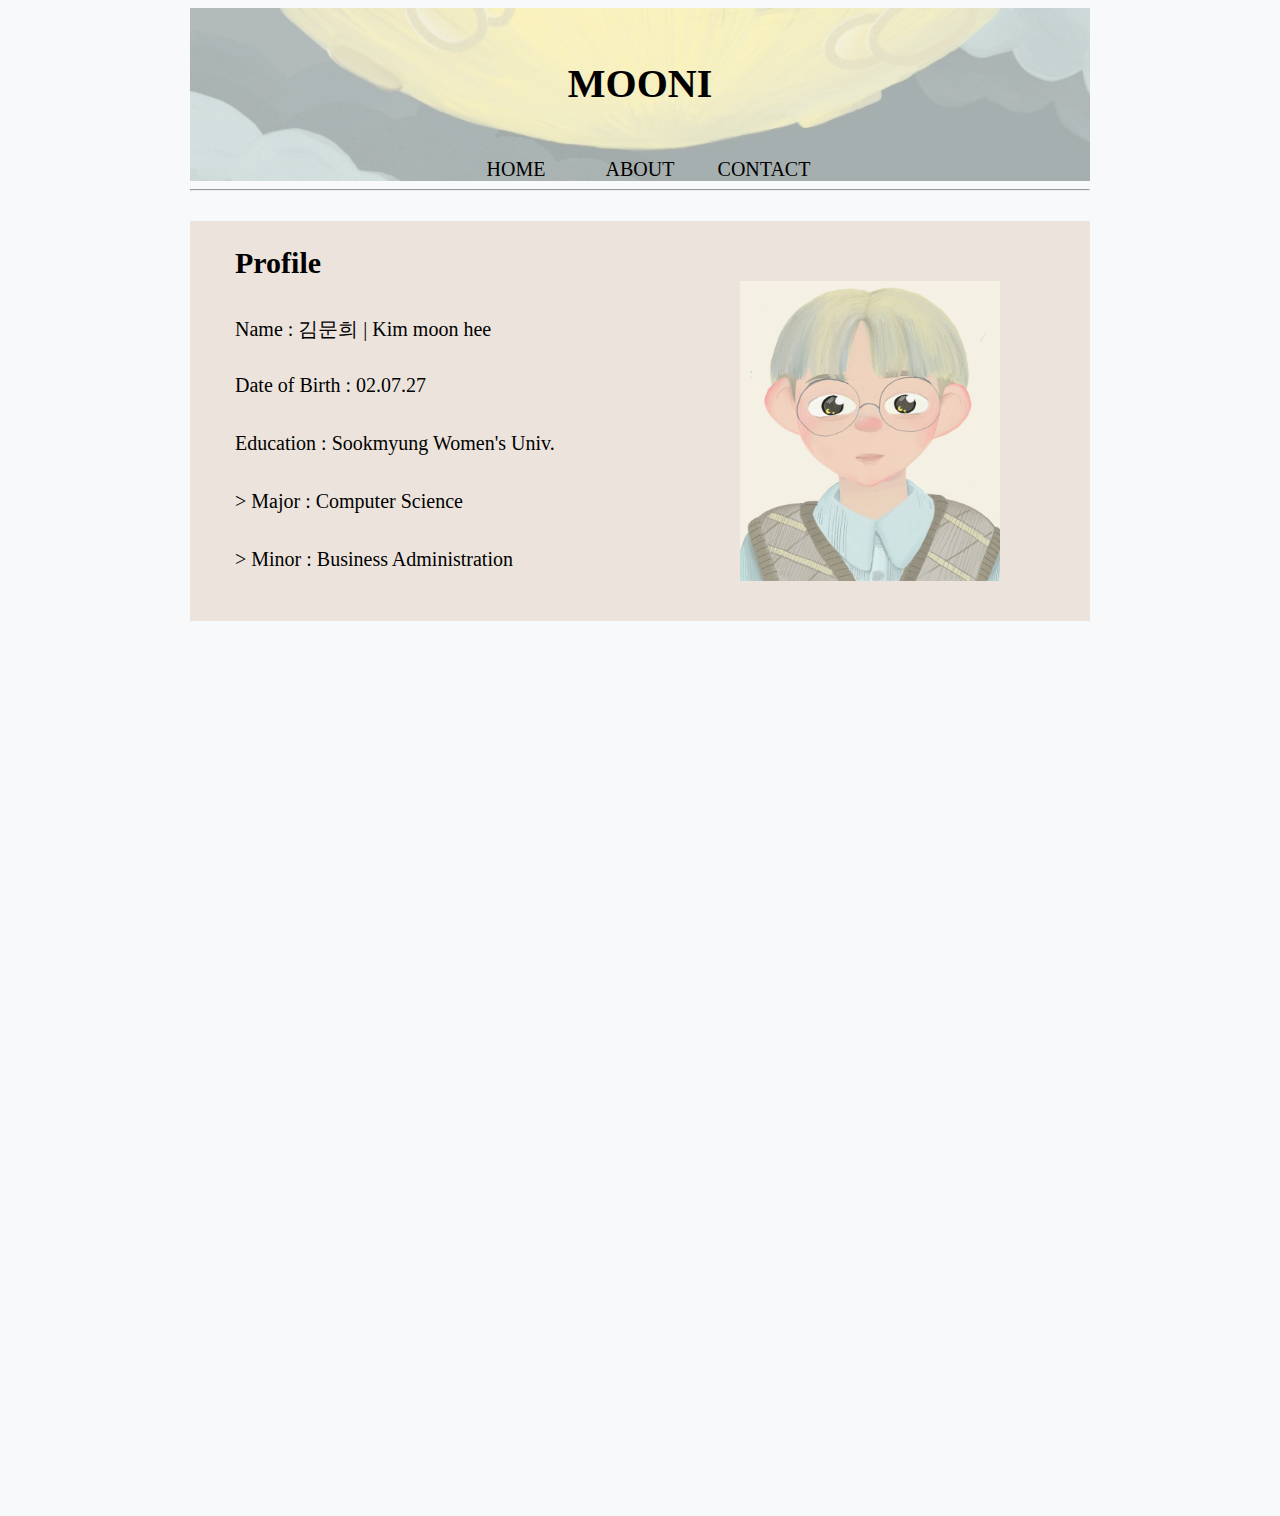
<file: index.html>
<!DOCTYPE html>
<html lang="en">
<head><meta charset="UTF-8">
    <link rel="stylesheet" href="main.css">
    <title>HOME</title>
</head>

<body>
<header>
    <h1>MOONI</h1>
    <nav>
        <a href="index.html">HOME</a>
        <a href="About.html">ABOUT</a>
        <a href="Contact.html">CONTACT</a>
    </nav>
</header>

<hr>

<section class = "profile">
    <h2>Profile</h2>
    <ul>
        <li>Name : 김문희 | Kim moon hee</li>
        <li>Date of Birth : 02.07.27</li>
        <li>Education : Sookmyung Women's Univ.</li>
        <li>> Major : Computer Science</li>
        <li>> Minor : Business Administration</li>
    </ul>
    <img class = "profile-picture" src="profile.jpg">
</section>

</body>
</html>
</file>
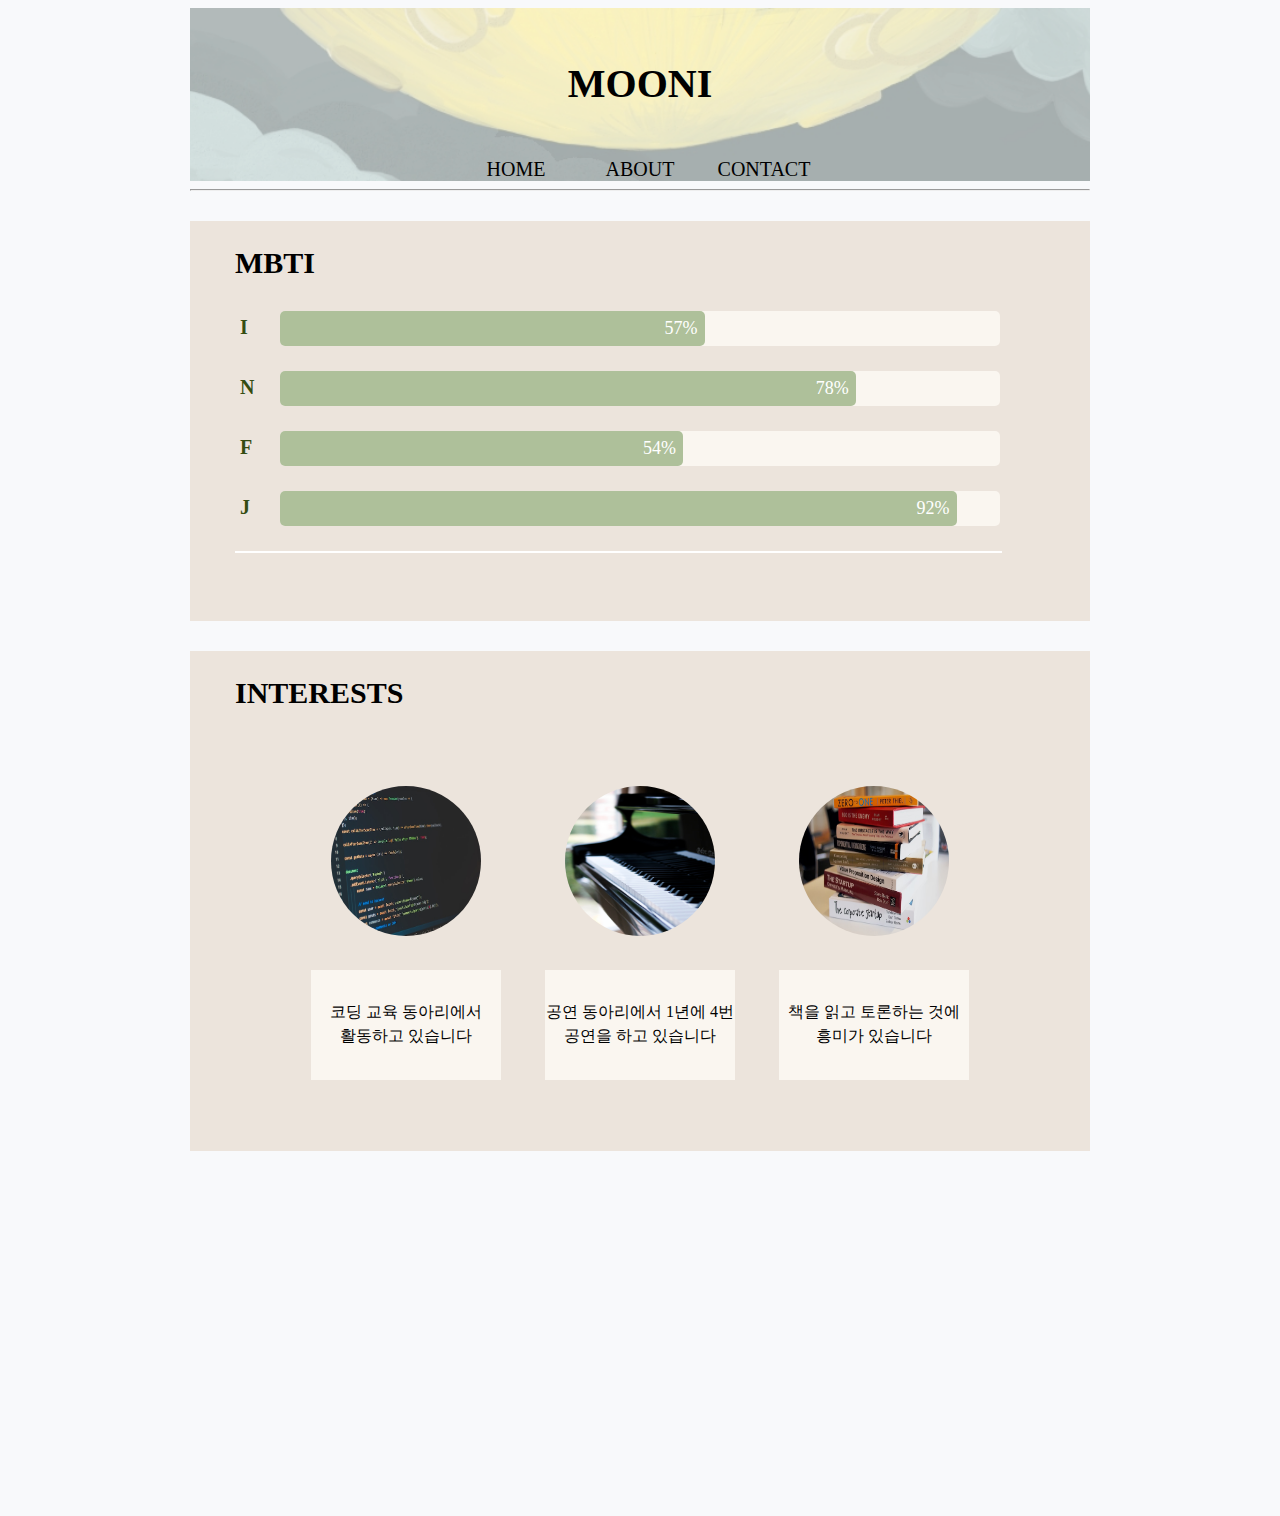
<file: About.html>
<!DOCTYPE html>
<html lang="en">
<head><meta charset="UTF-8">
    <link rel="stylesheet" href="main.css">
    <title>ABOUT</title>
</head>

<body>
<header>
    <h1>MOONI</h1>
    <nav>
        <a href="index.html">HOME</a>
        <a href="About.html">ABOUT</a>
        <a href="Contact.html">CONTACT</a>
    </nav>
</header>

<hr>

<section class = "mbti">
    <h2>MBTI</h2>
    <div class = "mbti-barI">
        <div class = "select i">57%</div>
    </div>

    <div class = "mbti-barN">
        <div class = "select n">78%</div>
    </div>

    <div class = "mbti-barF">
        <div class = "select f">54%</div>
    </div>

    <div class = "mbti-barJ">
        <div class = "select j">92%</div>
    </div>

    <ul class = "text">
        <li>I</li>
        <li>N</li>
        <li>F</li>
        <li>J</li>
    </ul>

    <div class = "content"></div>
</section>

<section class = "interests">
    <h2>INTERESTS</h2>
    <div class = "interests-content">
        <img class = "interests-content-picture" src = "coding.jpg">
        <img class = "interests-content-picture" src = "piano.jpg">
        <img class = "interests-content-picture" src = "book.jpg">
        <div class = "interests-content-text">코딩 교육 동아리에서 활동하고 있습니다</div>
        <div class = "interests-content-text">공연 동아리에서 1년에 4번 공연을 하고 있습니다</div>
        <div class = "interests-content-text">책을 읽고 토론하는 것에 흥미가 있습니다</div>
    </div>
</section>

</body>
</html>
</file>
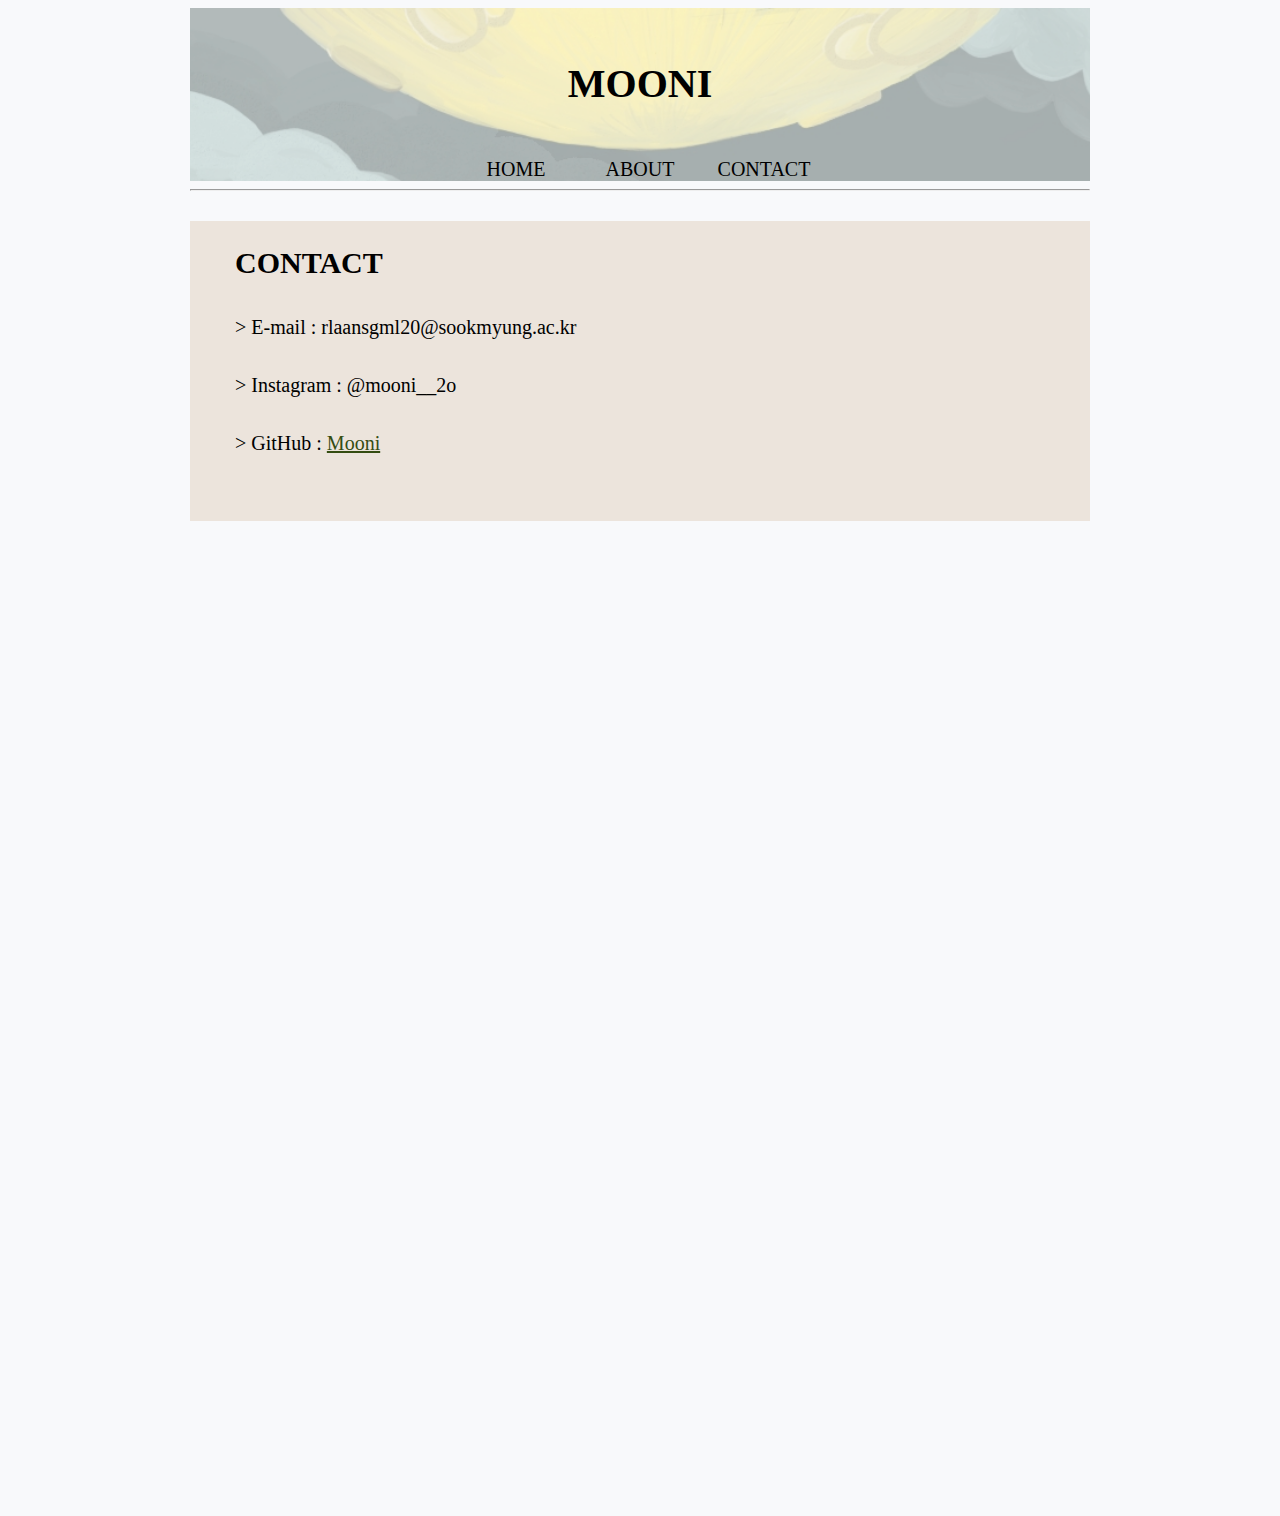
<file: Contact.html>
<!DOCTYPE html>
<html lang="en">
<head><meta charset="UTF-8">
    <link rel="stylesheet" href="main.css">
    <title>CONTACT</title>
</head>

<body>
<header>
    <h1>MOONI</h1>
    <nav>
        <a href="index.html">HOME</a>
        <a href="About.html">ABOUT</a>
        <a href="Contact.html">CONTACT</a>
    </nav>
</header>

<hr>

<section class = "contact">
    <h2>CONTACT</h2>
    <ul class = "account">
        <li>> E-mail : rlaansgml20@sookmyung.ac.kr</li>
        <li>> Instagram : @mooni__2o</li>
        <li>> GitHub : <a href="https://github.com/moon0727" target="_blank" title = "GitHub 이동">Mooni</a></li>
    </ul>
</section>

</body>
</html>
</file>
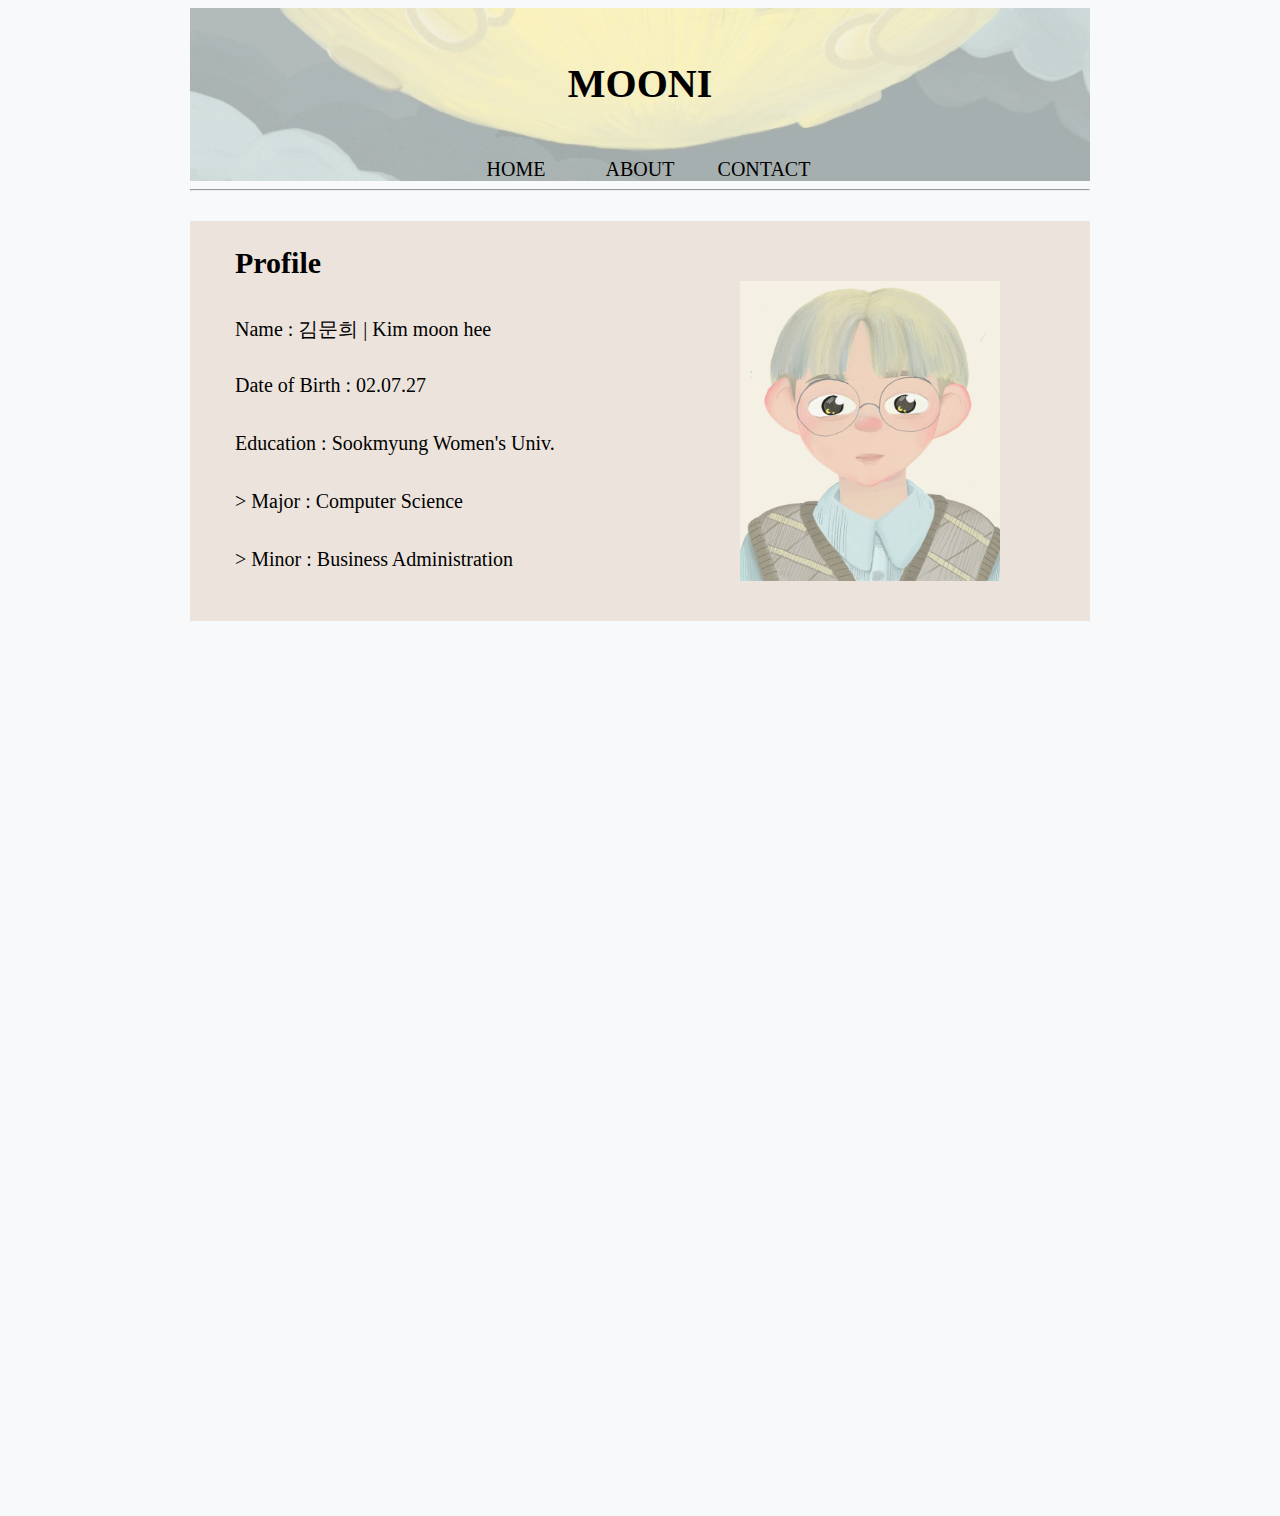
<file: Home.html>
<!DOCTYPE html>
<html lang="en">
<head><meta charset="UTF-8">
    <link rel="stylesheet" href="main.css">
    <title>HOME</title>
</head>

<body>
<header>
    <h1>MOONI</h1>
    <nav>
        <a href="Home.html">HOME</a>
        <a href="About.html">ABOUT</a>
        <a href="Contact.html">CONTACT</a>
    </nav>
</header>

<hr>

<section class = "profile">
    <h2>Profile</h2>
    <ul>
        <li>Name : 김문희 | Kim moon hee</li>
        <li>Date of Birth : 02.07.27</li>
        <li>Education : Sookmyung Women's Univ.</li>
        <li>> Major : Computer Science</li>
        <li>> Minor : Business Administration</li>
    </ul>
    <img class = "profile-picture" src="profile.jpg">
</section>

</body>
</html>
</file>
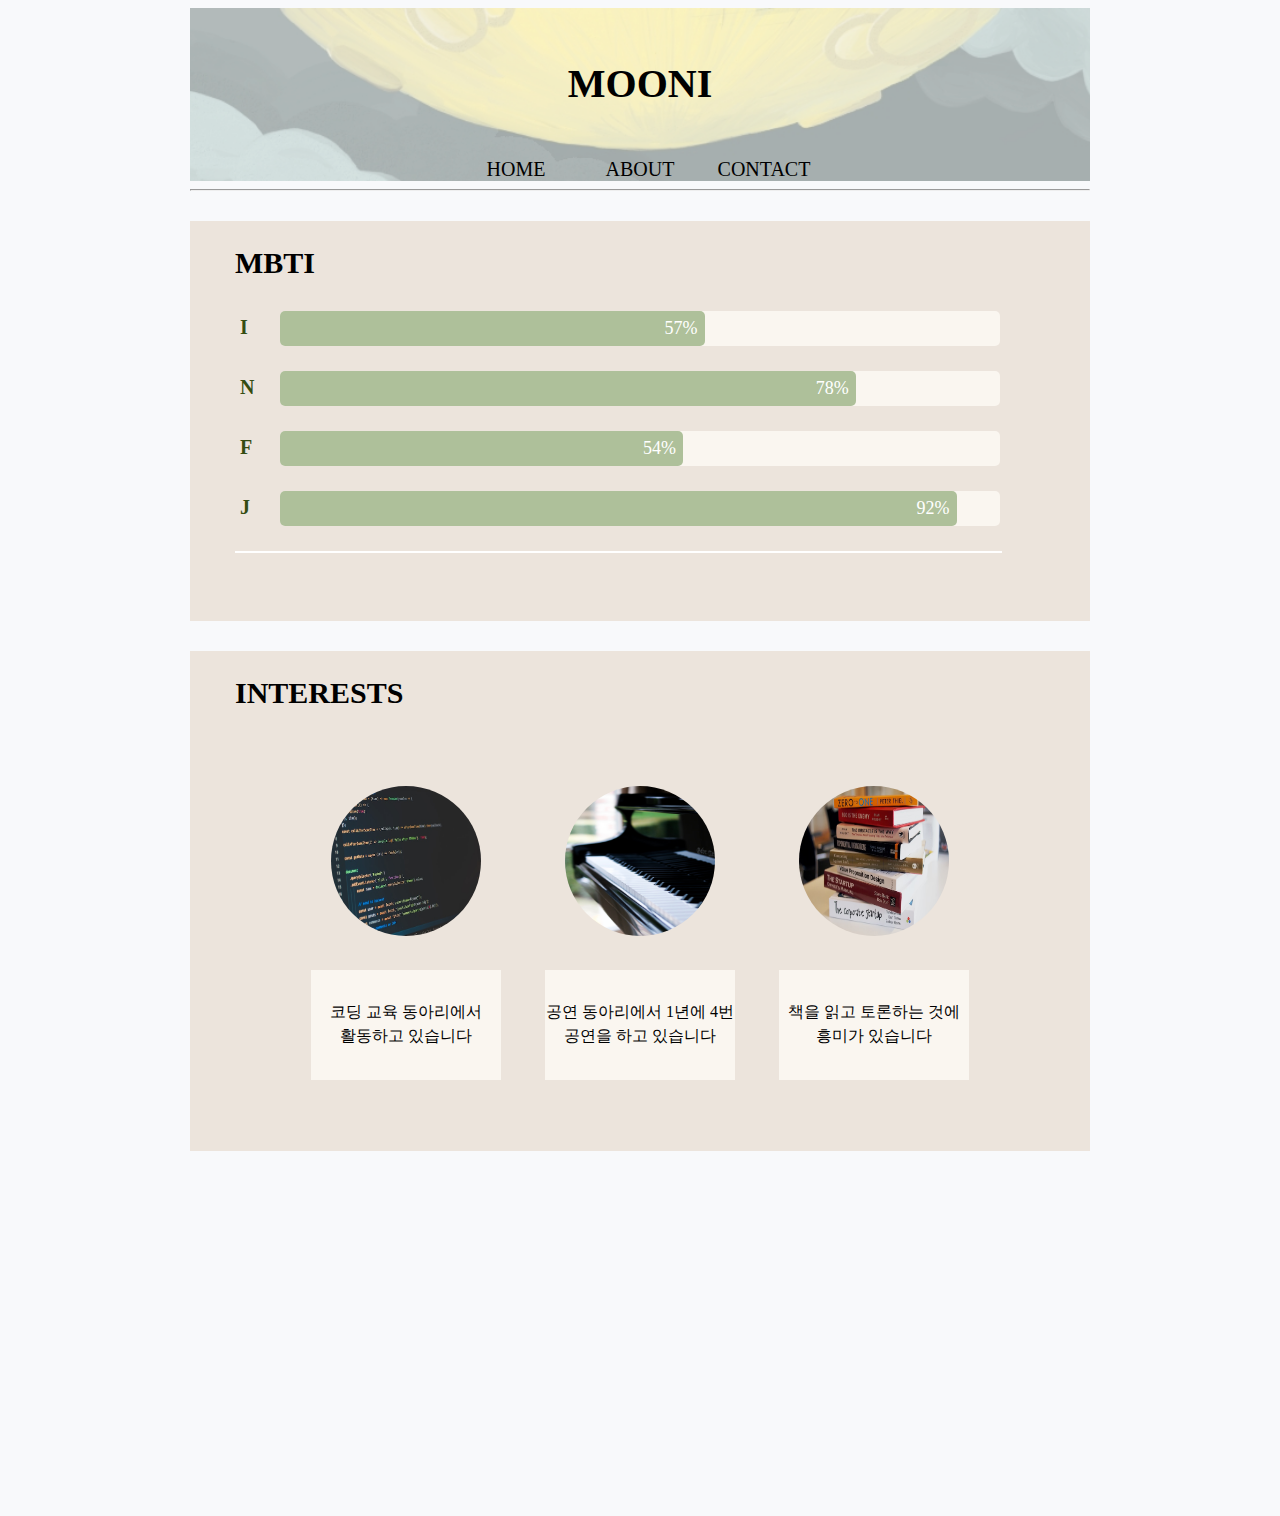
<file: Week1/About.html>
<!DOCTYPE html>
<html lang="en">
<head><meta charset="UTF-8">
    <link rel="stylesheet" href="main.css">
    <title>ABOUT</title>
</head>

<body>
<header>
    <h1>MOONI</h1>
    <nav>
        <a href="Home.html">HOME</a>
        <a href="About.html">ABOUT</a>
        <a href="Contact.html">CONTACT</a>
    </nav>
</header>

<hr>

<section class = "mbti">
    <h2>MBTI</h2>
    <div class = "mbti-barI">
        <div class = "select i">57%</div>
    </div>

    <div class = "mbti-barN">
        <div class = "select n">78%</div>
    </div>

    <div class = "mbti-barF">
        <div class = "select f">54%</div>
    </div>

    <div class = "mbti-barJ">
        <div class = "select j">92%</div>
    </div>

    <ul class = "text">
        <li>I</li>
        <li>N</li>
        <li>F</li>
        <li>J</li>
    </ul>

    <div class = "content"></div>
</section>

<section class = "interests">
    <h2>INTERESTS</h2>
    <div class = "interests-content">
        <img class = "interests-content-picture" src = "coding.jpg">
        <img class = "interests-content-picture" src = "piano.jpg">
        <img class = "interests-content-picture" src = "book.jpg">
        <div class = "interests-content-text">코딩 교육 동아리에서 활동하고 있습니다</div>
        <div class = "interests-content-text">공연 동아리에서 1년에 4번 공연을 하고 있습니다</div>
        <div class = "interests-content-text">책을 읽고 토론하는 것에 흥미가 있습니다</div>
    </div>
</section>

</body>
</html>
</file>
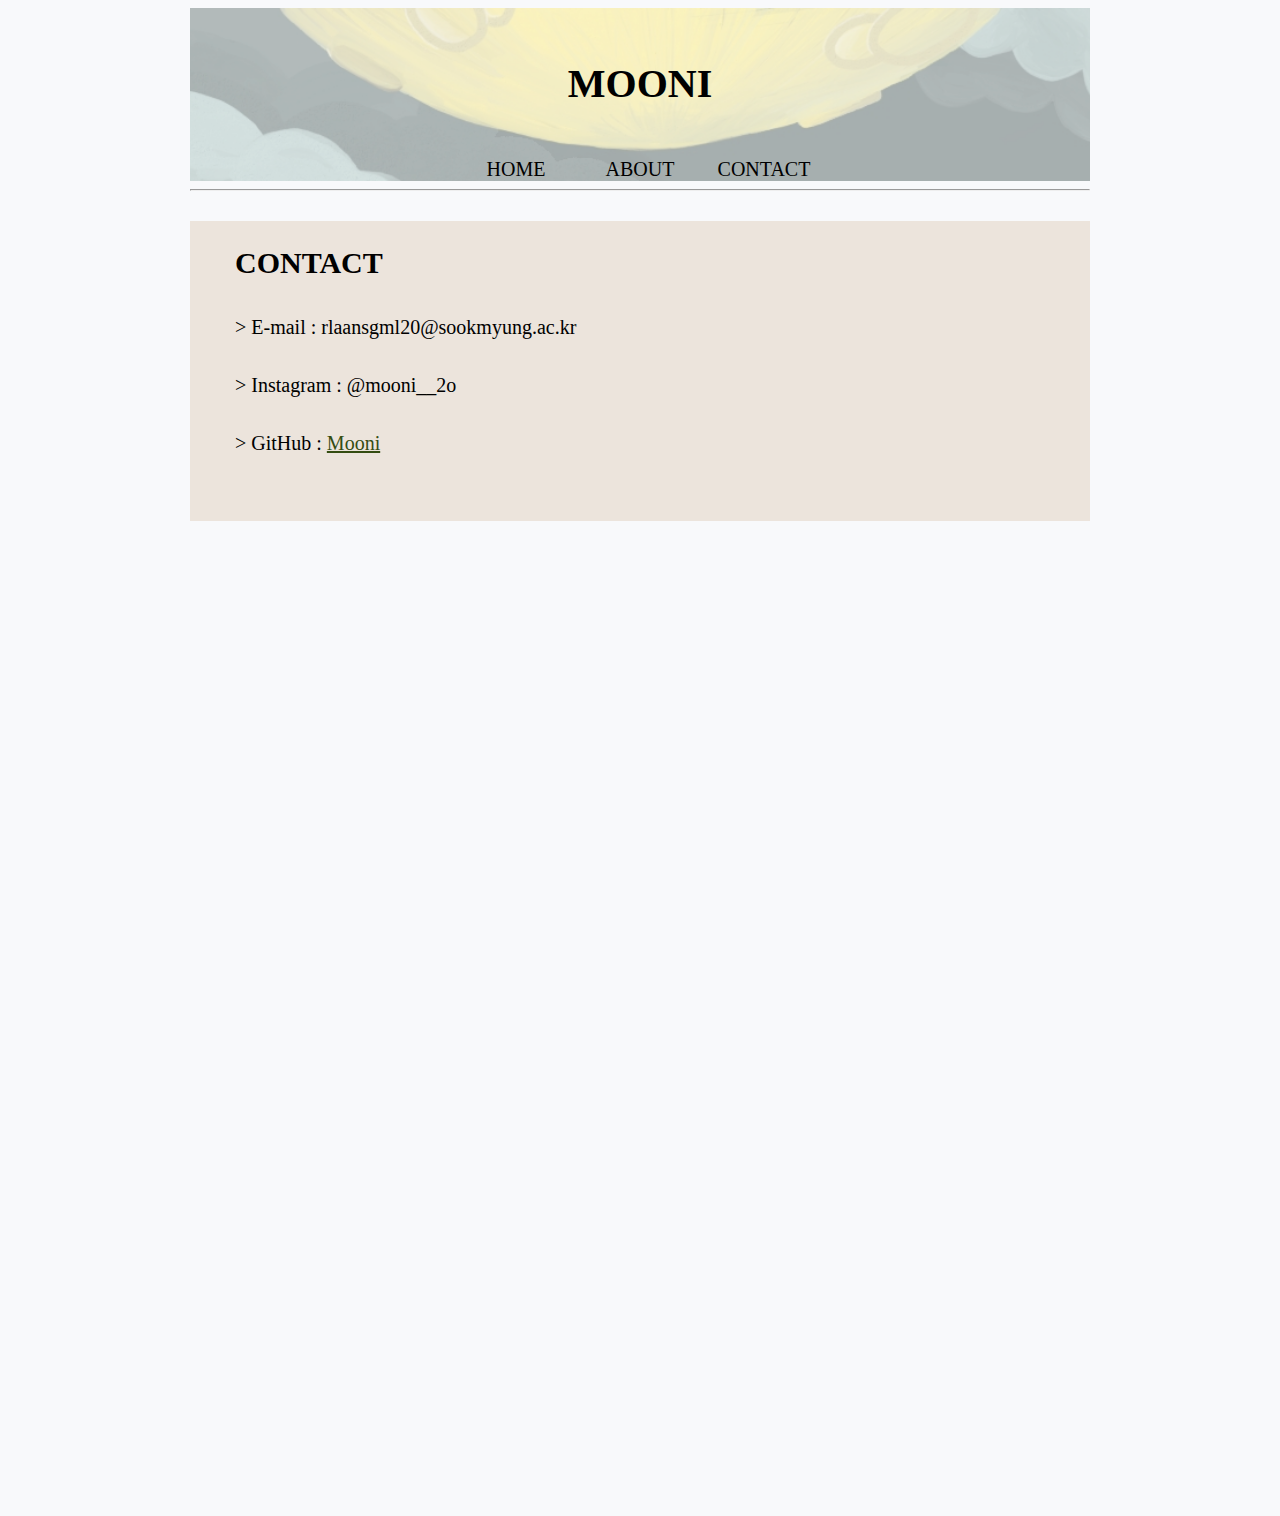
<file: Week1/Contact.html>
<!DOCTYPE html>
<html lang="en">
<head><meta charset="UTF-8">
    <link rel="stylesheet" href="main.css">
    <title>CONTACT</title>
</head>

<body>
<header>
    <h1>MOONI</h1>
    <nav>
        <a href="Home.html">HOME</a>
        <a href="About.html">ABOUT</a>
        <a href="Contact.html">CONTACT</a>
    </nav>
</header>

<hr>

<section class = "contact">
    <h2>CONTACT</h2>
    <ul class = "account">
        <li>> E-mail : rlaansgml20@sookmyung.ac.kr</li>
        <li>> Instagram : @mooni__2o</li>
        <li>> GitHub : <a href="https://github.com/moon0727" target="_blank" title = "GitHub 이동">Mooni</a></li>
    </ul>
</section>

</body>
</html>
</file>
<file: main.css>
body {
    width : 900px;
    height : 1500px;
    margin-left : auto;
    margin-right : auto;
    background-color : #f8f9fb;
}


header {
    position : relative;
    text-align : center;
    z-index: 1;
}

header::after {
    width : 100%;
    height : 100%;
    content : "";
    background : url("header.jpg");
    background-repeat : no-repeat;
    background-size : cover;
    background-position: center center;
    position : absolute;
    top : 0;
    left : 0;
    z-index: -1;
    opacity : 0.6;
}

h1 {
    display : table-cell;
    vertical-align : middle;
    font-size : 40px;
    font-family : 'Tahoma';
    width : 900px;
    height : 150px;
}

a {
    font-size : 20px;
    font-family : 'Trebuchet MS';
    display : inline-block;
    width : 120px;
    text-decoration-line : none;
    color : inherit;
}

.profile {
    width : 900px;
    height : 400px;
    position : relative;
    margin-top : 30px;
    background-color : #ece4dc;
}

h2 {
    position : absolute;
    left : 45px;
    text-align : left;
    font-size : 30px;
    font-family : 'Tahoma';
}

ul {
    position: absolute;
    top : 90px;
    left : 40px;

    padding : 0px;
    margin : 0px;
    list-style : none;
}

li {
    font-size : 20px;
    font-family : 'Trebuchet MS';
    margin : 5px;

    display : block;
    width : 400px;
    height : 53px;
}

.profile-picture {
    position: absolute;
    top : 60px;
    left : 550px;
    width : 260px;
    height : 300px;
}

.mbti {
    width : 900px;
    height : 400px;
    position : relative;
    margin-top : 30px;
    background-color : #ece4dc;
}

.mbti-barI {
    position : absolute;
    top : 90px;
    left : 10%;
    background-color : #faf6f0;
    width : 80%;
    border-radius : 5px;
}

.mbti-barN {
    position : absolute;
    top : 150px;
    left : 10%;
    background-color : #faf6f0;
    width : 80%;
    border-radius : 5px;
}

.mbti-barF {
    position : absolute;
    top : 210px;
    left : 10%;
    background-color : #faf6f0;
    width : 80%;
    border-radius : 5px;
}

.mbti-barJ {
    position : absolute;
    top : 270px;
    left : 10%;
    background-color : #faf6f0;
    width : 80%;
    border-radius : 5px;
}

.select {
    background-color : #AEC09A;
    color : white;
    padding : 1%;
    text-align : right;
    font-size : 18px;
    border-radius : 5px;
}

.i {
    width : 57%;
}

.n {
    width : 78%;
}

.f {
    width : 54%;
}

.j {
    width : 92%;
}

.text {
    position: absolute;
    top : 90px;
    left : 5%;
    color : #344C11;

    padding : 0px;
    margin : 0px;
    list-style : none;
}

.text li {
    display : block;
    width : 20px;
    height : 55px;
    font-weight : bold;
    font-family : 'Tahoma';
}

.content {
    position: absolute;
    top : 330px;
    left : 5%;
    width : 85%;
    font-size : 30px;
    border : 1px solid white;
}

.interests {
    width : 900px;
    height : 500px;
    position : relative;
    margin-top : 30px;
    background-color : #ece4dc;
}

.interests-content {
    position: absolute;
    top : 90px;
    left : 5%;
    width : 80%;
    height : 60%;
    text-align : center;
    padding : 5%;
}

.interests-content-picture {
    display : inline-block;
    width: 150px;
    height: 150px;
    border-radius: 70%;
    overflow: hidden;
    margin : 0px 40px;
}

.interests-content-text {
    display : inline-block;
    width : 190px;
    height : 50px;
    margin : 30px 20px;
    padding : 30px 0;
    line-height : 1.5;
    word-break : keep-all;
    background-color : #faf6f0;
}

.contact {
    width : 900px;
    height : 300px;
    position : relative;
    margin-top : 30px;
    background-color : #ece4dc;
}

.account {
    position: absolute;
    top : 90px;
    left : 40px;

    padding : 0px;
    margin : 0px;
    list-style : none;
}

.account li {
    font-size : 20px;
    font-family : 'Trebuchet MS';
    margin : 5px;

    display : block;
    width : 400px;
    height : 53px;
}

.account a {
    color : #344C11;
    text-decoration : underline;
}
</file>
<file: Week1/main.css>
body {
    width : 900px;
    height : 1500px;
    margin-left : auto;
    margin-right : auto;
    background-color : #f8f9fb;
}


header {
    position : relative;
    text-align : center;
    z-index: 1;
}

header::after {
    width : 100%;
    height : 100%;
    content : "";
    background : url("header.jpg");
    background-repeat : no-repeat;
    background-size : cover;
    background-position: center center;
    position : absolute;
    top : 0;
    left : 0;
    z-index: -1;
    opacity : 0.6;
}

h1 {
    display : table-cell;
    vertical-align : middle;
    font-size : 40px;
    font-family : 'Tahoma';
    width : 900px;
    height : 150px;
}

a {
    font-size : 20px;
    font-family : 'Trebuchet MS';
    display : inline-block;
    width : 120px;
    text-decoration-line : none;
    color : inherit;
}

.profile {
    width : 900px;
    height : 400px;
    position : relative;
    margin-top : 30px;
    background-color : #ece4dc;
}

h2 {
    position : absolute;
    left : 45px;
    text-align : left;
    font-size : 30px;
    font-family : 'Tahoma';
}

ul {
    position: absolute;
    top : 90px;
    left : 40px;

    padding : 0px;
    margin : 0px;
    list-style : none;
}

li {
    font-size : 20px;
    font-family : 'Trebuchet MS';
    margin : 5px;

    display : block;
    width : 400px;
    height : 53px;
}

.profile-picture {
    position: absolute;
    top : 60px;
    left : 550px;
    width : 260px;
    height : 300px;
}

.mbti {
    width : 900px;
    height : 400px;
    position : relative;
    margin-top : 30px;
    background-color : #ece4dc;
}

.mbti-barI {
    position : absolute;
    top : 90px;
    left : 10%;
    background-color : #faf6f0;
    width : 80%;
    border-radius : 5px;
}

.mbti-barN {
    position : absolute;
    top : 150px;
    left : 10%;
    background-color : #faf6f0;
    width : 80%;
    border-radius : 5px;
}

.mbti-barF {
    position : absolute;
    top : 210px;
    left : 10%;
    background-color : #faf6f0;
    width : 80%;
    border-radius : 5px;
}

.mbti-barJ {
    position : absolute;
    top : 270px;
    left : 10%;
    background-color : #faf6f0;
    width : 80%;
    border-radius : 5px;
}

.select {
    background-color : #AEC09A;
    color : white;
    padding : 1%;
    text-align : right;
    font-size : 18px;
    border-radius : 5px;
}

.i {
    width : 57%;
}

.n {
    width : 78%;
}

.f {
    width : 54%;
}

.j {
    width : 92%;
}

.text {
    position: absolute;
    top : 90px;
    left : 5%;
    color : #344C11;

    padding : 0px;
    margin : 0px;
    list-style : none;
}

.text li {
    display : block;
    width : 20px;
    height : 55px;
    font-weight : bold;
    font-family : 'Tahoma';
}

.content {
    position: absolute;
    top : 330px;
    left : 5%;
    width : 85%;
    font-size : 30px;
    border : 1px solid white;
}

.interests {
    width : 900px;
    height : 500px;
    position : relative;
    margin-top : 30px;
    background-color : #ece4dc;
}

.interests-content {
    position: absolute;
    top : 90px;
    left : 5%;
    width : 80%;
    height : 60%;
    text-align : center;
    padding : 5%;
}

.interests-content-picture {
    display : inline-block;
    width: 150px;
    height: 150px;
    border-radius: 70%;
    overflow: hidden;
    margin : 0px 40px;
}

.interests-content-text {
    display : inline-block;
    width : 190px;
    height : 50px;
    margin : 30px 20px;
    padding : 30px 0;
    line-height : 1.5;
    word-break : keep-all;
    background-color : #faf6f0;
}

.contact {
    width : 900px;
    height : 300px;
    position : relative;
    margin-top : 30px;
    background-color : #ece4dc;
}

.account {
    position: absolute;
    top : 90px;
    left : 40px;

    padding : 0px;
    margin : 0px;
    list-style : none;
}

.account li {
    font-size : 20px;
    font-family : 'Trebuchet MS';
    margin : 5px;

    display : block;
    width : 400px;
    height : 53px;
}

.account a {
    color : #344C11;
    text-decoration : underline;
}
</file>
